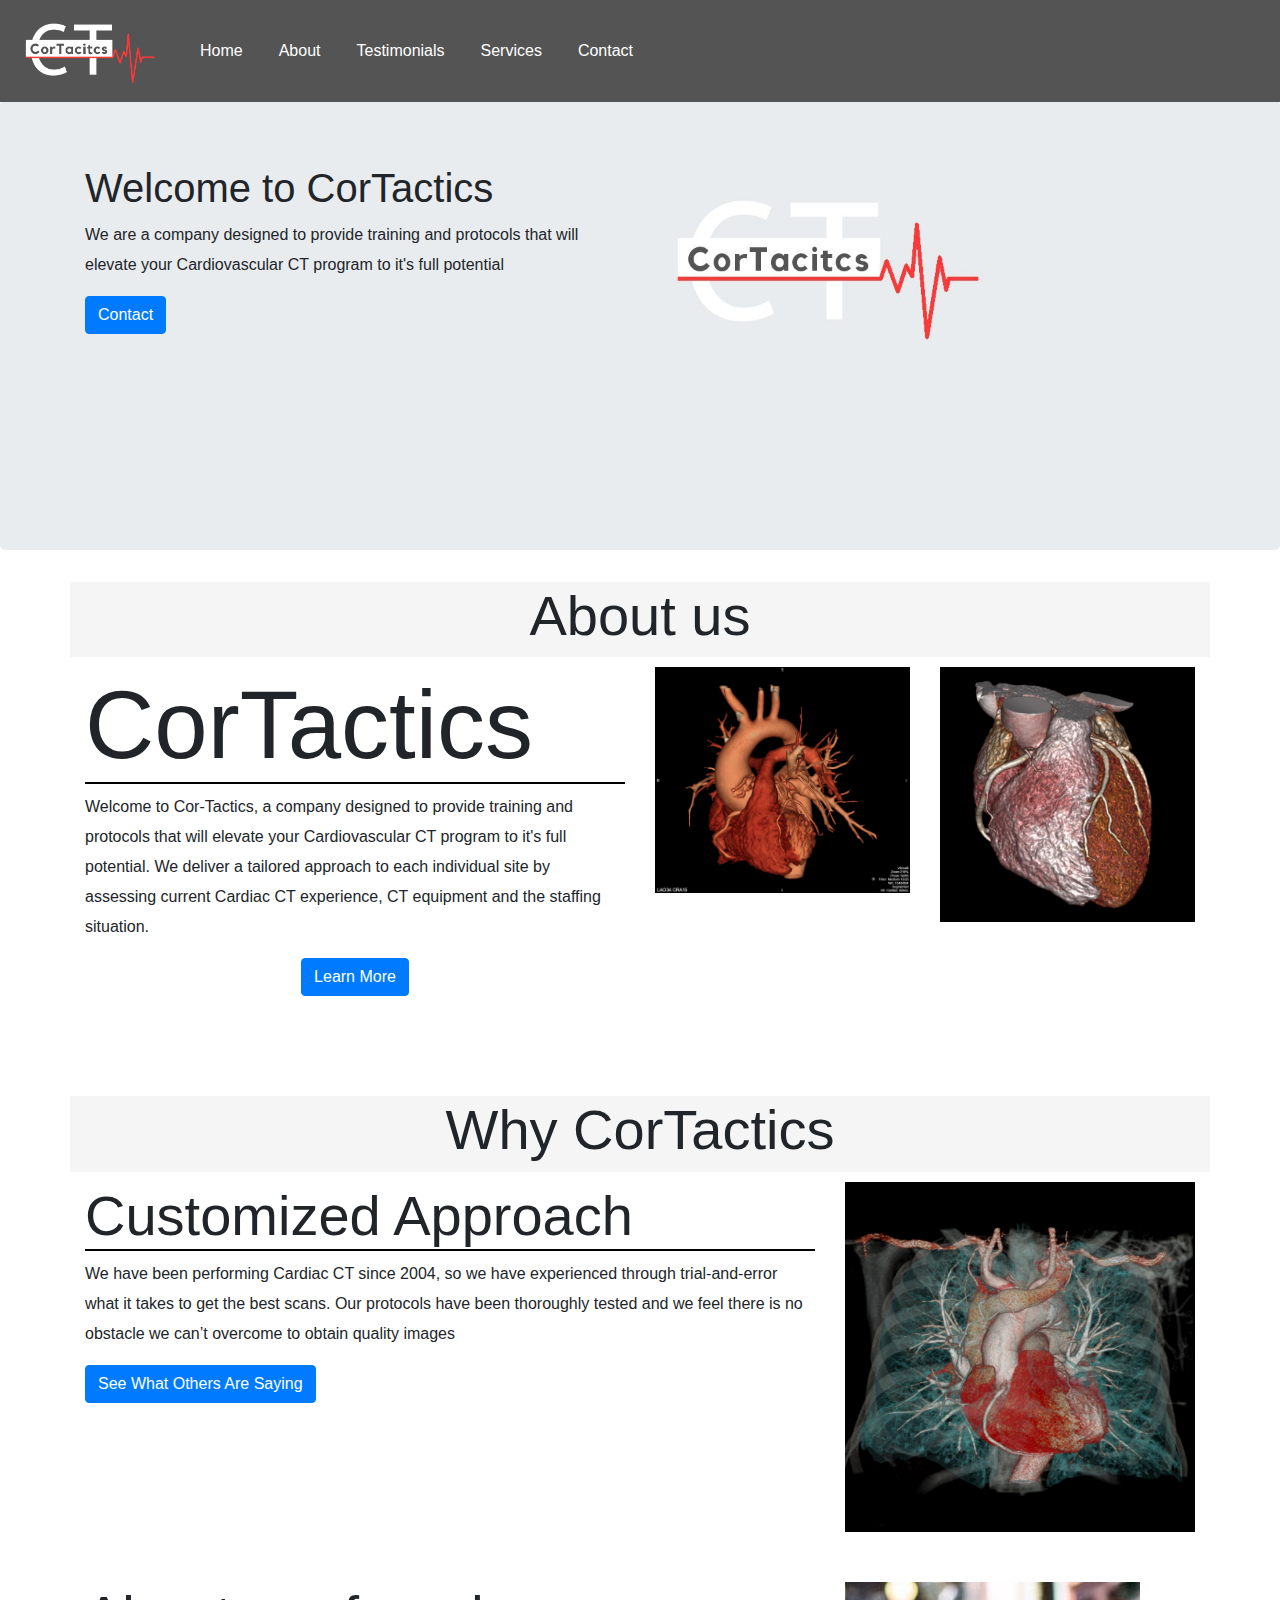
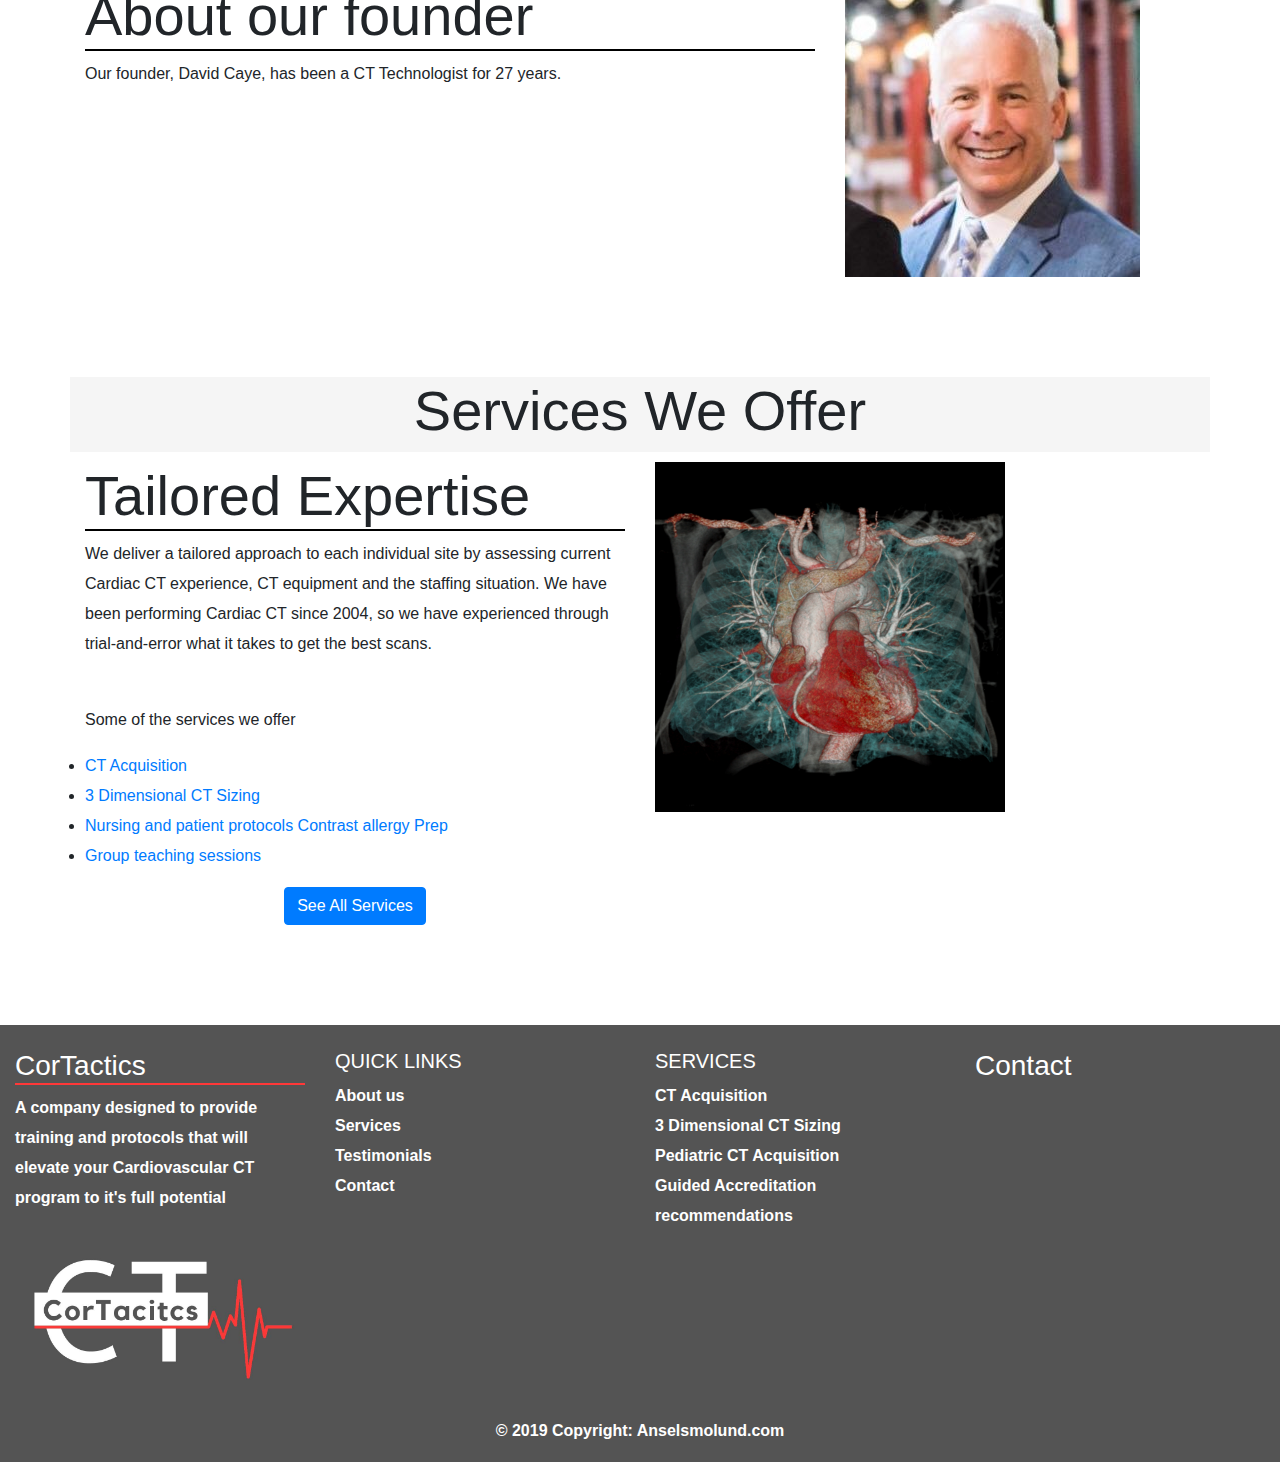
<file: index.html>
<!doctype html>
<html lang="en">
  <head>
    <!-- Required meta tags -->
    <meta charset="utf-8">
    <meta name="viewport" content="width=device-width, initial-scale=1, shrink-to-fit=no">

    <!-- Bootstrap CSS -->
    <link rel="stylesheet" href="https://maxcdn.bootstrapcdn.com/bootstrap/4.0.0/css/bootstrap.min.css" integrity="sha384-Gn5384xqQ1aoWXA+058RXPxPg6fy4IWvTNh0E263XmFcJlSAwiGgFAW/dAiS6JXm" crossorigin="anonymous">
    <link rel="stylesheet" href="styles.css">
    <title>David Caye Imaging</title>
  </head>
  <body>
    <nav class="navbar navbar-expand-lg navbar-light bg-light">
      <a id = "navbrand" class="navbar-brand" href="#"><img class ="rounded-circle" src = "images/main-logo-grey.jpg" width = "150"></img></a>
      <button class="navbar-toggler" type="button" data-toggle="collapse" data-target="#navbarSupportedContent" aria-controls="navbarSupportedContent" aria-expanded="false" aria-label="Toggle navigation">
        <span class="navbar-toggler-icon"></span>
      </button>
      <div class="collapse navbar-collapse" id="navbarSupportedContent">
        <ul class="navbar-nav mr-auto">
          <li class="nav-item active">
            <a class="nav-link" href="#">Home</a>
          </li>
          <li class="nav-item">
            <a class="nav-link" href="about.html">About</a>
          </li>
          <li class="nav-item">
            <a class="nav-link" href="testimonials.html">Testimonials</a>
          </li>
          <li class="nav-item">
            <a class="nav-link" href="services.html">Services</a>
          </li>
          <li class="nav-item">
            <a class="nav-link" href="contact.html">Contact</a>
          </li>
        </ul>
      </div>
    </nav>
    <div id = "navbar-hidden-div" style="height:100px; width:100vw">

    </div>
 
    <div class = "jumbotron" id = "main-cover">
      <div class="container">
        <div class="row">      
          <div class = "col-md-6">
              <h1> Welcome to CorTactics </h1>
              <p>We are a company designed to provide training and 
                protocols that will elevate your 
                Cardiovascular CT program to it's full potential</p>
              <button type="button" onclick = "window.location.href = 'contact.html'" class="btn btn-primary">Contact</button>  
          </div>
          <div class = "col-md-4">
            <img class = "img-fluid" src = "images/main-logo-light-grey.jpg"></img>
          </div>
        </div>
      </div>
      <!-- <div class="row">
        <div class="col">
          <img class = "img-fluid" src = "images/scan1.jpg"></img>
        </div>
        <div class="col">
          <img class = "img-fluid" src = "images/scan2.jpg"></img>
        </div>
        <div class="col">
          <img class = "img-fluid" src = "images/scan3.jpg"></img>
        </div>
      </div> -->
    </div>
    <!-- //#ff3838 -->
    <!-- #545454 -->
    <div class="container" style="margin-bottom:100px">
      <div class="row">
        <div class="col" style="text-align: center;background:#5454540F; margin-bottom:10px">
          <h1 class="display-4">About us</h1>
        </div>
      </div>
      <div class="row">
        <div class="col-md-6">
          <h1 class="display-1" style="border-bottom:solid black 2px">CorTactics</h1>
          <p>Welcome to Cor-Tactics, a company designed to provide training and protocols that will elevate your Cardiovascular CT program to it's full potential. 
            We deliver a tailored approach to each individual site by assessing current Cardiac CT experience, CT equipment and the staffing situation. 
          </p>
          
          <div class="text-center">
              <button type="button" onclick = "window.location.href = 'about.html'" class="btn btn-primary">Learn More</button>  

          </div>
        </div>
        <div class="col-md-3">
          <img class="img-fluid" src="images/scan1.jpg">   
        </div>
        <div class="col-md-3">
          <img class="img-fluid" src="images/scan2.jpg">   
        </div>
  
      </div>    
    </div>
    <div class="container" style="margin-bottom:100px">
      <div class="row">
        <div class="col" style="text-align: center;background:#5454540F; margin-bottom:10px">
          <h1 class="display-4">Why CorTactics</h1>
        </div>
      </div>
      <div class="row" style="margin-bottom:50px">
        <div class="col-md-8">
          <h1 class="display-4" style="border-bottom:solid black 2px">Customized Approach</h1>
          <p>We have been performing Cardiac CT since 2004, so we have experienced through trial-and-error 
            what it takes to get the best scans. Our protocols have been thoroughly tested and we feel there is no obstacle we can’t overcome to obtain quality images 
          </p>
          <button type="button" onclick = "window.location.href = 'testimonials.html'" class="btn btn-primary">See What Others Are Saying</button> 
        </div>
        <div class="col-md-4">
          <img class="img-fluid" src="images/scan3.jpg">  
        </div>

  
      </div>      
      <div class="row">
        <div class="col-md-8">
          <h1 class="display-4" style="border-bottom:solid black 2px">About our founder</h1>
          <p> Our founder, David Caye, has been a CT Technologist for 27 years. 
          </p>
        </div>
        <div class="col-md-4">
          <img class="img-fluid" src="images/headshot.jpg">   
        </div>

  
      </div>        
    </div>
    <div class="container" style="margin-bottom:100px">
      <div class="row">
        <div class="col" style="text-align: center;background:#5454540F; margin-bottom:10px">
          <h1 class="display-4">Services We Offer</h1>
        </div>
      </div>
       <div class="row">
        <div class="col-md-6">
          <h1 class="display-4" style="border-bottom:solid black 2px">Tailored Expertise</h1>
          <p>We deliver a tailored approach to each individual site by assessing current Cardiac CT experience, CT equipment and the staffing situation. We have been performing Cardiac CT since 2004, 
            so we have experienced through trial-and-error what it takes to get the best scans. </p>
          <br>
          <p> Some of the services we offer </p>
          <ul> 
            <li>
                <a href="#"> CT Acquisition </a>
            </li>
            <li>
                <a href="#"> 3 Dimensional CT Sizing </a>
            </li>
            <li>
                <a href="#"> Nursing and patient protocols Contrast allergy Prep </a>
            </li>
            <li>
                <a href="#"> Group teaching sessions </a>
            </li>
          </ul>
          <div class="text-center">
              <button type="button" onclick = "window.location.href = 'services.html'" class="btn btn-primary">See All Services</button>  

          </div>
        </div>
        <div class="col-md-4">
          <img class="img-fluid" src="images/scan3.jpg">   
        </div>

  
      </div>      
      
    </div>
<!-- Footer -->
<footer class="page-footer font-small blue pt-4">

    <!-- Footer Links -->
    <div class="container-fluid text-center text-md-left">
  
      <!-- Grid row -->
      <div class="row">
  
        <!-- Grid column -->
        <div class="col-md-3 mt-md-0 mt-3">
  
          <!-- Content -->
          <h3 id ="footer-title">CorTactics</h3>
          <p>A company designed to provide training and protocols that will elevate your Cardiovascular CT program to it's full potential</p>
          <img src ="images/main-logo-grey.jpg" width="300"></img>  
        </div>
        <!-- Grid column -->
  
        <hr class="clearfix w-100 d-md-none pb-3">
  
        <!-- Grid column -->
        <div class="col-md-3 mb-md-0 mb-3">
  
          <!-- Links -->
          <h5 class="text-uppercase">Quick Links</h5>
  
          <ul class="list-unstyled">
            <li>
              <a href="#!">About us</a>
            </li>
            <li>
              <a href="#!">Services</a>
            </li>
            <li>
              <a href="#!">Testimonials</a>
            </li>
            <li>
              <a href="#!">Contact</a>
            </li>
          </ul>
  
        </div>
        <div class="col-md-3 mb-md-0 mb-3">
  
          <!-- Links -->
          <h5 class="text-uppercase">Services</h5>
  
          <ul class="list-unstyled">
            <li>
              <a href="#!">CT Acquisition</a>
            </li>
            <li>
              <a href="#!">3 Dimensional CT Sizing</a>
            </li>
            <li>
              <a href="#!">Pediatric CT Acquisition</a>
            </li>
            <li>
              <a href="#!">Guided Accreditation recommendations</a>
            </li>
          </ul>  
        </div>
        <div class="col-md-3 mt-md-0 mt-3">
            <h3 id ="footer-contact">Contact</h3>
        </div>
      </div>
    </div>
    <div class="footer-copyright text-center py-3">© 2019 Copyright:
      <a href="#""> Anselsmolund.com</a>
    </div>
  </footer>      
    <!-- Optional JavaScript -->
    <!-- jQuery first, then Popper.js, then Bootstrap JS -->
    <script src="https://code.jquery.com/jquery-3.2.1.slim.min.js" integrity="sha384-KJ3o2DKtIkvYIK3UENzmM7KCkRr/rE9/Qpg6aAZGJwFDMVNA/GpGFF93hXpG5KkN" crossorigin="anonymous"></script>
    <script src="https://cdnjs.cloudflare.com/ajax/libs/popper.js/1.12.9/umd/popper.min.js" integrity="sha384-ApNbgh9B+Y1QKtv3Rn7W3mgPxhU9K/ScQsAP7hUibX39j7fakFPskvXusvfa0b4Q" crossorigin="anonymous"></script>
    <script src="https://maxcdn.bootstrapcdn.com/bootstrap/4.0.0/js/bootstrap.min.js" integrity="sha384-JZR6Spejh4U02d8jOt6vLEHfe/JQGiRRSQQxSfFWpi1MquVdAyjUar5+76PVCmYl" crossorigin="anonymous"></script>
  </body>
</html>
</file>
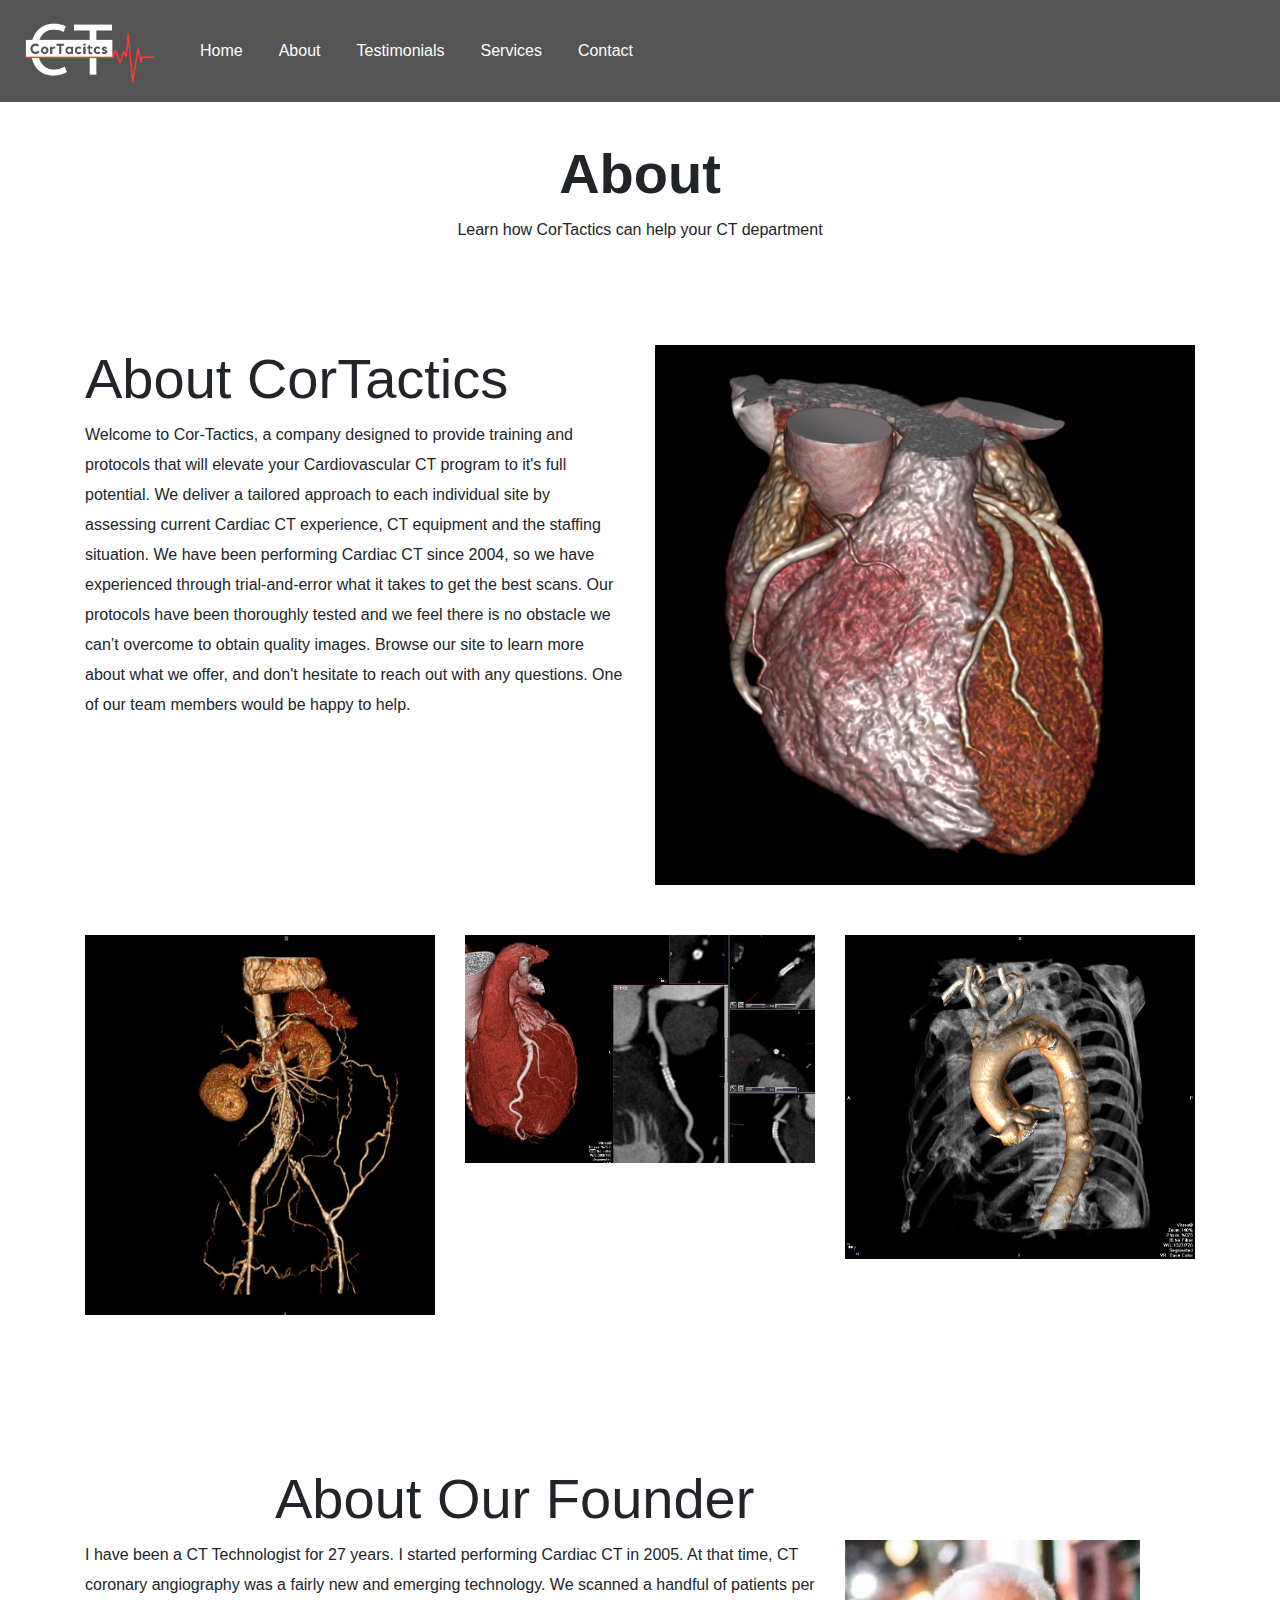
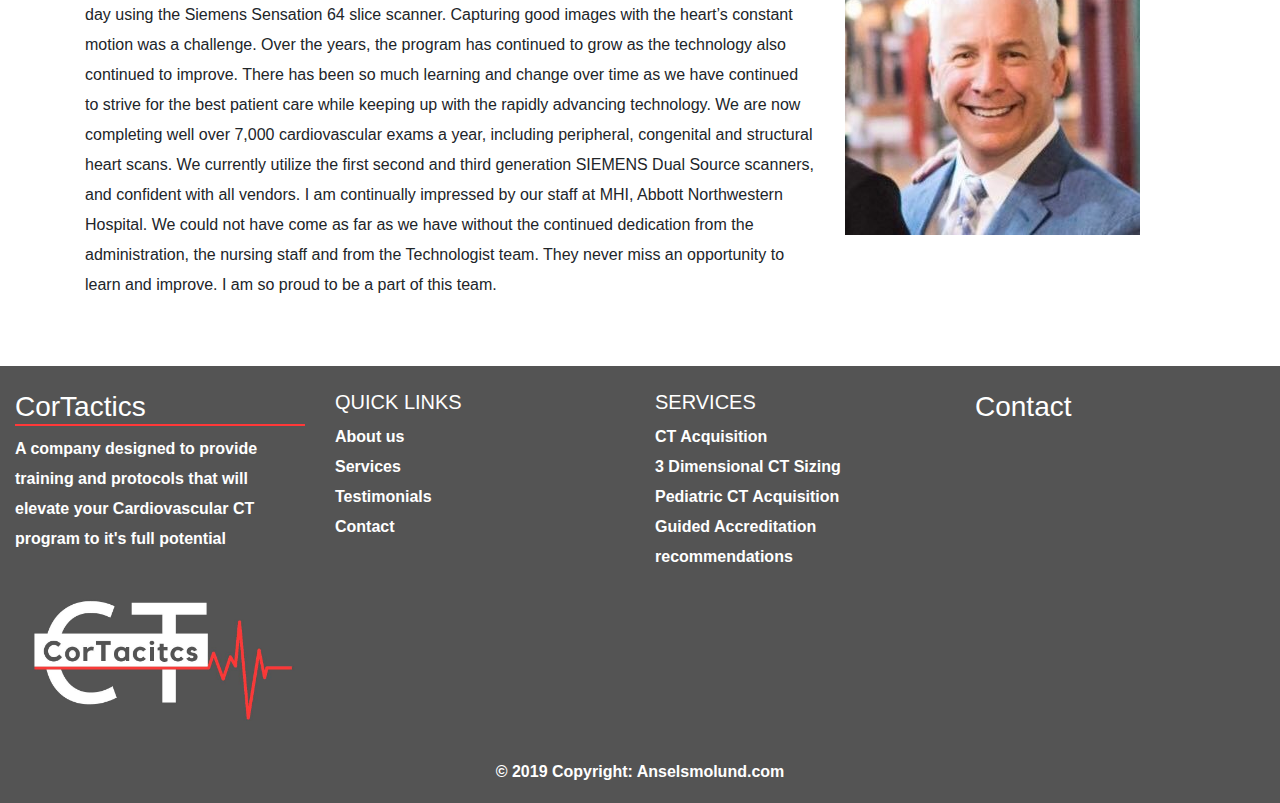
<file: about.html>
<!doctype html>
<html lang="en">
  <head>
    <!-- Required meta tags -->
    <meta charset="utf-8">
    <meta name="viewport" content="width=device-width, initial-scale=1, shrink-to-fit=no">

    <!-- Bootstrap CSS -->
    <link rel="stylesheet" href="https://maxcdn.bootstrapcdn.com/bootstrap/4.0.0/css/bootstrap.min.css" integrity="sha384-Gn5384xqQ1aoWXA+058RXPxPg6fy4IWvTNh0E263XmFcJlSAwiGgFAW/dAiS6JXm" crossorigin="anonymous">
    <link rel="stylesheet" href="styles.css">
    <title>David Caye Imaging</title>
  </head>
  <body>
    <nav class="navbar navbar-expand-lg navbar-light bg-light">
      <a id = "navbrand" class="navbar-brand" href="#"><img class ="rounded-circle" src = "images/main-logo-grey.jpg" width = "150"></img></a>
      <button class="navbar-toggler" type="button" data-toggle="collapse" data-target="#navbarSupportedContent" aria-controls="navbarSupportedContent" aria-expanded="false" aria-label="Toggle navigation">
        <span class="navbar-toggler-icon"></span>
      </button>
      <div class="collapse navbar-collapse" id="navbarSupportedContent">
        <ul class="navbar-nav mr-auto">
          <li class="nav-item">
            <a class="nav-link" href="index.html">Home</a>
          </li>
          <li class="nav-item active">
            <a class="nav-link" href="#">About</a>
          </li>
          <li class="nav-item">
            <a class="nav-link" href="testimonials.html">Testimonials</a>
          </li>
          <li class="nav-item">
            <a class="nav-link" href="services.html">Services</a>
          </li>
          <li class="nav-item">
            <a class="nav-link" href="contact.html">Contact</a>
          </li>
        </ul>
      </div>
    </nav>
    <div id = "navbar-hidden-div" style="height:100px"></div>
    <div class="container" style="text-align: center; margin-top:40px; margin-bottom: 100px"> 
      <h1 class="display-4" style="font-weight:600"> About </h1>
      <p> Learn how CorTactics can help your CT department</p>
    </div>
    <div class="container" style="margin-top: 20px; margin-bottom: 50px">
      <div class="row" style="margin-bottom: 50px">
        <div class="col">
          <h1 class="display-4">
            About CorTactics
          </h1>
          <p>
              Welcome to Cor-Tactics, a company designed to provide training and protocols that will elevate your Cardiovascular CT program to it's full potential. We deliver a tailored approach to each individual site by assessing current Cardiac CT experience, CT equipment and the staffing situation. We have been performing Cardiac CT since 2004, so we have experienced through trial-and-error what it takes to get the best scans. Our protocols have been thoroughly tested and we feel there is no obstacle we can’t overcome to obtain quality images. Browse our site to learn more about what we offer, and don't hesitate to reach out with any questions. One of our team members would be happy to help.
          </p>
        </div>
        <div class="col">
          <img class="img-fluid" src="images/scans/CardiacDonna.jpg">

        </div>       
      </div>
      <div class="row justify-content-md-center" style="margin-bottom: 150px">
        <div class="col-md-4">
          <img class="img-fluid" src="images/scans/lima.png">

        </div>
        <div class="col-md-4">
          <img class="img-fluid" src="images/scans/stent.png">
        </div>  
        <div class="col">
            <img class="img-fluid" src="images/scans/TAVR 3.png">
          </div>         
      </div>
      <div class="row justify-content-lg-center">
        <div class="col-md-8">
          <h1 class="display-4">
            About Our Founder
          </h1>
        </div>
      </div>
      <div class="row">
        <div class="col-md-8">
          <p>
              I have been a CT Technologist for 27 years. I started performing Cardiac CT in 2005. At that time, CT coronary angiography was a fairly new and emerging technology. We scanned a handful of patients per day using the Siemens Sensation 64 slice scanner. Capturing good images with the heart’s constant motion was a challenge. Over the years, the program has continued to grow as the technology also continued to improve. There has been so much learning and change over time as we have continued to strive for the best patient care while keeping up with the rapidly advancing technology. We are now completing well over 7,000 cardiovascular exams a year, including peripheral, congenital and structural heart scans. We currently utilize the first second and third generation SIEMENS Dual Source scanners, and confident with all vendors.  I am continually impressed by our staff at MHI, Abbott Northwestern Hospital.  We could not have come as far as we have without the continued dedication from the administration, the nursing staff and from the Technologist team. They never miss an opportunity to learn and improve. I am so proud to be a part of this team.
          </p>
        </div>
        <div class="col-md-4">
          <img class="img-fluid" src ="images/headshot.jpg">
        </div>
      </div>
    </div>
    <footer class="page-footer font-small blue pt-4">

    <!-- Footer Links -->
    <div class="container-fluid text-center text-md-left">
  
      <!-- Grid row -->
      <div class="row">
  
        <!-- Grid column -->
        <div class="col-md-3 mt-md-0 mt-3">
  
          <!-- Content -->
          <h3 id ="footer-title">CorTactics</h3>
          <p>A company designed to provide training and protocols that will elevate your Cardiovascular CT program to it's full potential</p>
          <img src ="images/main-logo-grey.jpg" width="300"></img>  
        </div>
        <!-- Grid column -->
  
        <hr class="clearfix w-100 d-md-none pb-3">
  
        <!-- Grid column -->
        <div class="col-md-3 mb-md-0 mb-3">
  
          <!-- Links -->
          <h5 class="text-uppercase">Quick Links</h5>
  
          <ul class="list-unstyled">
            <li>
              <a href="#!">About us</a>
            </li>
            <li>
              <a href="#!">Services</a>
            </li>
            <li>
              <a href="#!">Testimonials</a>
            </li>
            <li>
              <a href="#!">Contact</a>
            </li>
          </ul>
  
        </div>
        <div class="col-md-3 mb-md-0 mb-3">
  
          <!-- Links -->
          <h5 class="text-uppercase">Services</h5>
  
          <ul class="list-unstyled">
            <li>
              <a href="#!">CT Acquisition</a>
            </li>
            <li>
              <a href="#!">3 Dimensional CT Sizing</a>
            </li>
            <li>
              <a href="#!">Pediatric CT Acquisition</a>
            </li>
            <li>
              <a href="#!">Guided Accreditation recommendations</a>
            </li>
          </ul>  
        </div>
        <div class="col-md-3 mt-md-0 mt-3">
            <h3 id ="footer-contact">Contact</h3>
        </div>
      </div>
    </div>
    <div class="footer-copyright text-center py-3">© 2019 Copyright:
      <a href="#"> Anselsmolund.com</a>
    </div>
    </footer>      
    <!-- Optional JavaScript -->
    <!-- jQuery first, then Popper.js, then Bootstrap JS -->
    <script src="https://code.jquery.com/jquery-3.2.1.slim.min.js" integrity="sha384-KJ3o2DKtIkvYIK3UENzmM7KCkRr/rE9/Qpg6aAZGJwFDMVNA/GpGFF93hXpG5KkN" crossorigin="anonymous"></script>
    <script src="https://cdnjs.cloudflare.com/ajax/libs/popper.js/1.12.9/umd/popper.min.js" integrity="sha384-ApNbgh9B+Y1QKtv3Rn7W3mgPxhU9K/ScQsAP7hUibX39j7fakFPskvXusvfa0b4Q" crossorigin="anonymous"></script>
    <script src="https://maxcdn.bootstrapcdn.com/bootstrap/4.0.0/js/bootstrap.min.js" integrity="sha384-JZR6Spejh4U02d8jOt6vLEHfe/JQGiRRSQQxSfFWpi1MquVdAyjUar5+76PVCmYl" crossorigin="anonymous"></script>
  </body>
</html>
</file>
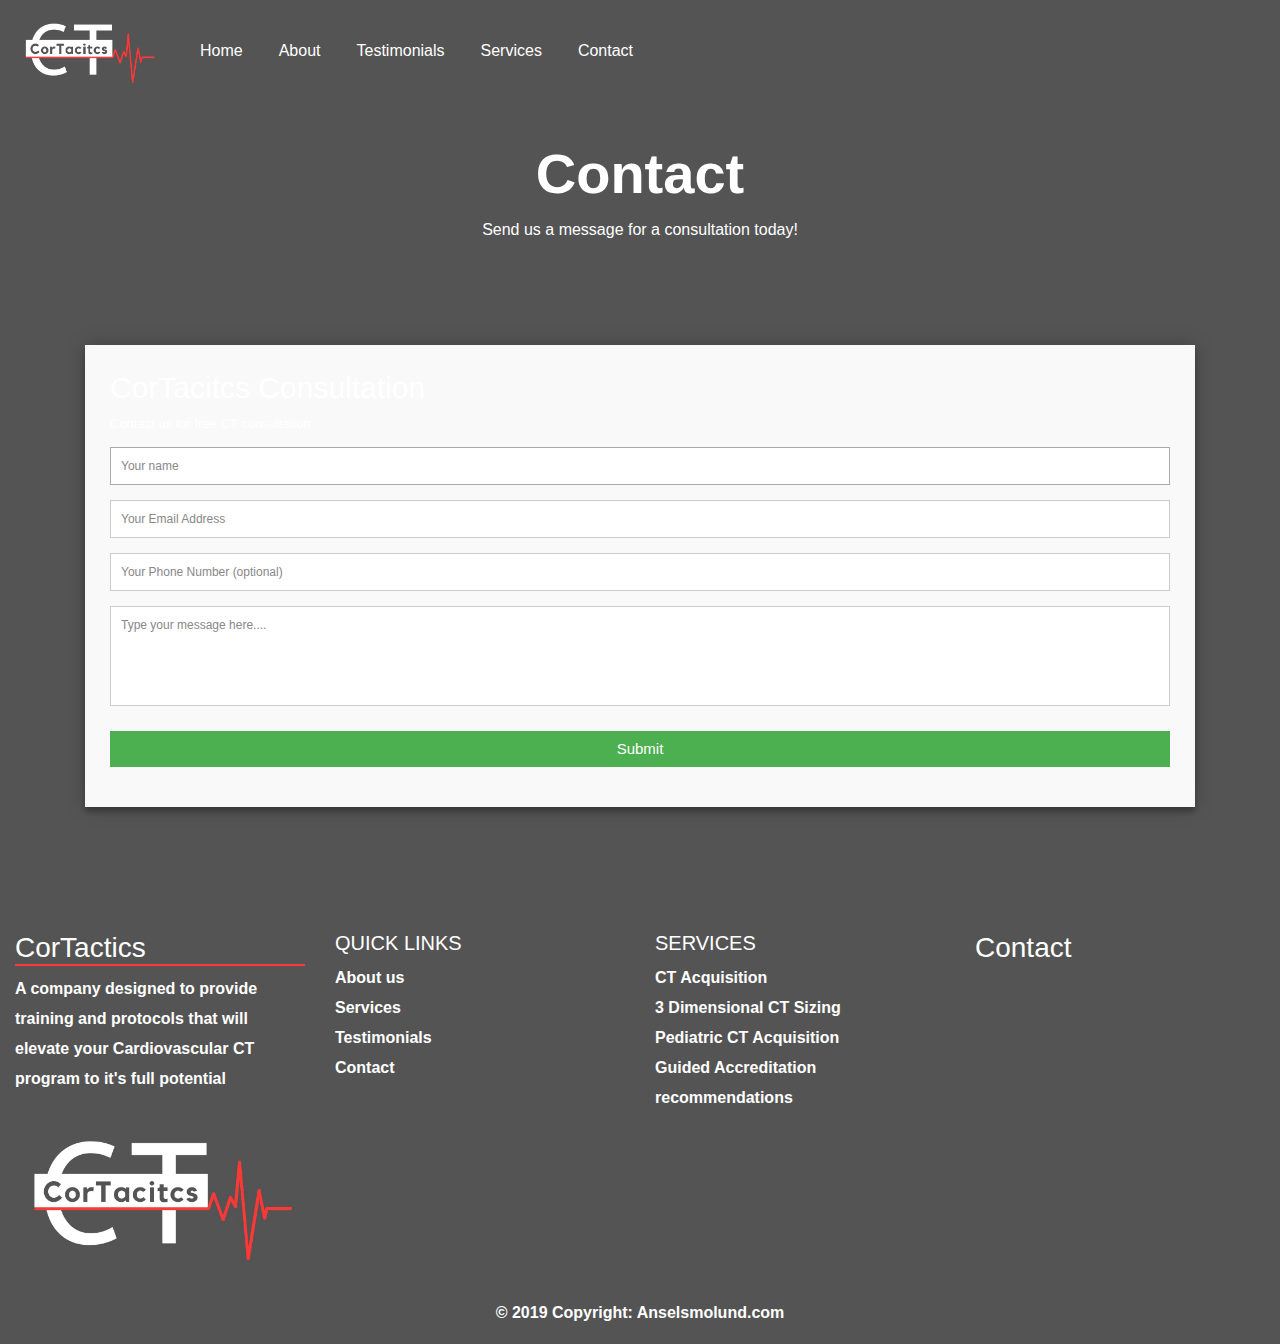
<file: contact.html>
<!doctype html>
<html lang="en">
  <head>
    <!-- Required meta tags -->
    <meta charset="utf-8">
    <meta name="viewport" content="width=device-width, initial-scale=1, shrink-to-fit=no">

    <!-- Bootstrap CSS -->
    <link rel="stylesheet" href="https://maxcdn.bootstrapcdn.com/bootstrap/4.0.0/css/bootstrap.min.css" integrity="sha384-Gn5384xqQ1aoWXA+058RXPxPg6fy4IWvTNh0E263XmFcJlSAwiGgFAW/dAiS6JXm" crossorigin="anonymous">
    <link rel="stylesheet" href="styles.css">
    <script src="script.js"></script>
    <script
      src="https://code.jquery.com/jquery-3.4.1.slim.js"
      integrity="sha256-BTlTdQO9/fascB1drekrDVkaKd9PkwBymMlHOiG+qLI="
      crossorigin="anonymous"></script>

    <title>David Caye Imaging</title>
  </head>
  <body id ="contact-page">
    <nav class="navbar navbar-expand-lg navbar-light bg-light">
      <a id = "navbrand" class="navbar-brand" href="#"><img class ="rounded-circle" src = "images/main-logo-grey.jpg" width = "150"></img></a>
      <button class="navbar-toggler" type="button" data-toggle="collapse" data-target="#navbarSupportedContent" aria-controls="navbarSupportedContent" aria-expanded="false" aria-label="Toggle navigation">
        <span class="navbar-toggler-icon"></span>
      </button>
      <div class="collapse navbar-collapse" id="navbarSupportedContent">
        <ul class="navbar-nav mr-auto">
          <li class="nav-item">
            <a class="nav-link" href="index.html">Home</a>
          </li>
          <li class="nav-item">
            <a class="nav-link" href="about.html">About</a>
          </li>
          <li class="nav-item">
            <a class="nav-link" href="testimonials.html">Testimonials</a>
          </li>
          <li class="nav-item">
            <a class="nav-link" href="services.html">Services</a>
          </li>
          <li class="nav-item active">
            <a class="nav-link" href="#">Contact</a>
          </li>
        </ul>
      </div>
    </nav>
    <div id = "navbar-hidden-div" style="height:100px"></div>
    <div class="container" style="text-align: center; margin-top:40px;"> 
      <h1 class="display-4" style="font-weight:600"> Contact</h1>
      <p>Send us a message for a consultation today! </p>
      <!-- <img class="img-fluid" src="images/main-logo-grey.jpg" width="200"> -->
    </div>
    <div class="container">  
        <form id="contact" action="" method="post" onsubmit="sendMail()">
          <h3>CorTacitcs Consultation</h3>
          <h4>Contact us for free CT consultation</h4>
          <fieldset>
            <input placeholder="Your name" type="text" tabindex="1" required autofocus>
          </fieldset>
          <fieldset>
            <input placeholder="Your Email Address" type="email" tabindex="2" required>
          </fieldset>
          <fieldset>
            <input placeholder="Your Phone Number (optional)" type="tel" tabindex="3" required>
          </fieldset>
          <fieldset>
            <textarea id ="myText" placeholder="Type your message here...." tabindex="5" required></textarea>
          </fieldset>
          <fieldset>
            <button name="submit" type="submit" id="contact-submit" data-submit="...Sending">Submit</button>
          </fieldset>
        </form>
      </div>
    <footer class="page-footer font-small blue pt-4">

    <!-- Footer Links -->
    <div class="container-fluid text-center text-md-left">
  
      <!-- Grid row -->
      <div class="row">
  
        <!-- Grid column -->
        <div class="col-md-3 mt-md-0 mt-3">
  
          <!-- Content -->
          <h3 id ="footer-title">CorTactics</h3>
          <p>A company designed to provide training and protocols that will elevate your Cardiovascular CT program to it's full potential</p>
          <img src ="images/main-logo-grey.jpg" width="300"></img>  
        </div>
        <!-- Grid column -->
  
        <hr class="clearfix w-100 d-md-none pb-3">
  
        <!-- Grid column -->
        <div class="col-md-3 mb-md-0 mb-3">
  
          <!-- Links -->
          <h5 class="text-uppercase">Quick Links</h5>
  
          <ul class="list-unstyled">
            <li>
              <a href="#!">About us</a>
            </li>
            <li>
              <a href="#!">Services</a>
            </li>
            <li>
              <a href="#!">Testimonials</a>
            </li>
            <li>
              <a href="#!">Contact</a>
            </li>
          </ul>
  
        </div>
        <div class="col-md-3 mb-md-0 mb-3">
  
          <!-- Links -->
          <h5 class="text-uppercase">Services</h5>
  
          <ul class="list-unstyled">
            <li>
              <a href="#!">CT Acquisition</a>
            </li>
            <li>
              <a href="#!">3 Dimensional CT Sizing</a>
            </li>
            <li>
              <a href="#!">Pediatric CT Acquisition</a>
            </li>
            <li>
              <a href="#!">Guided Accreditation recommendations</a>
            </li>
          </ul>  
        </div>
        <div class="col-md-3 mt-md-0 mt-3">
            <h3 id ="footer-contact">Contact</h3>
        </div>
      </div>
    </div>
    <div class="footer-copyright text-center py-3">© 2019 Copyright:
      <a href="#"> Anselsmolund.com</a>
    </div>
    </footer>      
    <!-- Optional JavaScript -->
    <!-- jQuery first, then Popper.js, then Bootstrap JS -->
    <script src="https://code.jquery.com/jquery-3.2.1.slim.min.js" integrity="sha384-KJ3o2DKtIkvYIK3UENzmM7KCkRr/rE9/Qpg6aAZGJwFDMVNA/GpGFF93hXpG5KkN" crossorigin="anonymous"></script>
    <script src="https://cdnjs.cloudflare.com/ajax/libs/popper.js/1.12.9/umd/popper.min.js" integrity="sha384-ApNbgh9B+Y1QKtv3Rn7W3mgPxhU9K/ScQsAP7hUibX39j7fakFPskvXusvfa0b4Q" crossorigin="anonymous"></script>
    <script src="https://maxcdn.bootstrapcdn.com/bootstrap/4.0.0/js/bootstrap.min.js" integrity="sha384-JZR6Spejh4U02d8jOt6vLEHfe/JQGiRRSQQxSfFWpi1MquVdAyjUar5+76PVCmYl" crossorigin="anonymous"></script>
  </body>
</html>
</file>
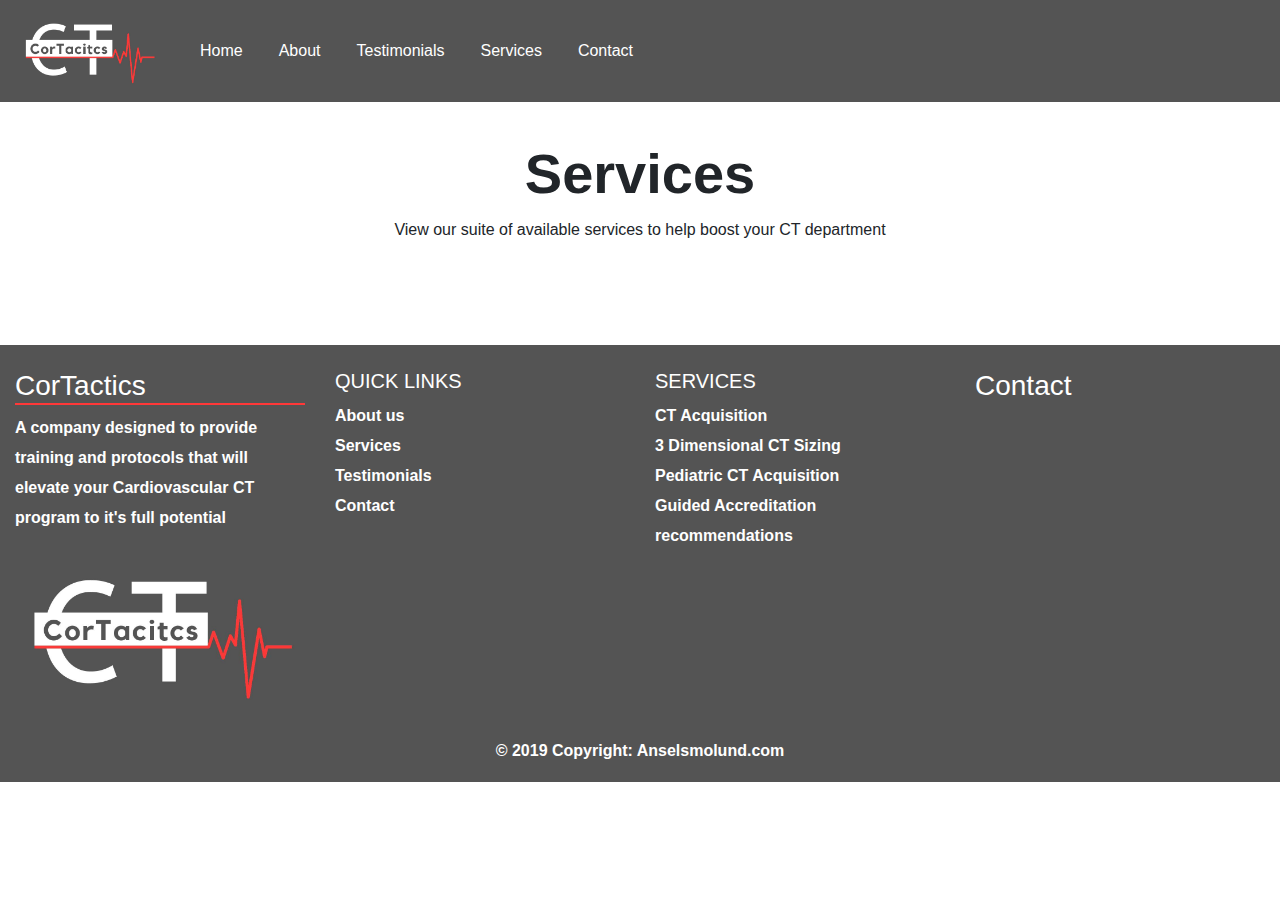
<file: services.html>
<!doctype html>
<html lang="en">
  <head>
    <!-- Required meta tags -->
    <meta charset="utf-8">
    <meta name="viewport" content="width=device-width, initial-scale=1, shrink-to-fit=no">

    <!-- Bootstrap CSS -->
    <link rel="stylesheet" href="https://maxcdn.bootstrapcdn.com/bootstrap/4.0.0/css/bootstrap.min.css" integrity="sha384-Gn5384xqQ1aoWXA+058RXPxPg6fy4IWvTNh0E263XmFcJlSAwiGgFAW/dAiS6JXm" crossorigin="anonymous">
    <link rel="stylesheet" href="styles.css">
    <title>David Caye Imaging</title>
  </head>
  <body>
    <nav class="navbar navbar-expand-lg navbar-light bg-light">
      <a id = "navbrand" class="navbar-brand" href="#"><img class ="rounded-circle" src = "images/main-logo-grey.jpg" width = "150"></img></a>
      <button class="navbar-toggler" type="button" data-toggle="collapse" data-target="#navbarSupportedContent" aria-controls="navbarSupportedContent" aria-expanded="false" aria-label="Toggle navigation">
        <span class="navbar-toggler-icon"></span>
      </button>
      <div class="collapse navbar-collapse" id="navbarSupportedContent">
        <ul class="navbar-nav mr-auto">
          <li class="nav-item">
            <a class="nav-link" href="index.html">Home</a>
          </li>
          <li class="nav-item">
            <a class="nav-link" href="about.html">About</a>
          </li>
          <li class="nav-item">
            <a class="nav-link" href="testimonials.html">Testimonials</a>
          </li>
          <li class="nav-item active">
            <a class="nav-link" href="services.html">Services</a>
          </li>
          <li class="nav-item">
            <a class="nav-link" href="contact.html">Contact</a>
          </li>
        </ul>
      </div>
    </nav>
    <div id = "navbar-hidden-div" style="height:100px"></div>
    <div class="container" style="text-align: center; margin-top:40px; margin-bottom: 100px"> 
      <h1 class="display-4" style="font-weight:600"> Services </h1>
      <p> View our suite of available services to help boost your CT department</p>
    </div>
    <footer class="page-footer font-small blue pt-4">

    <!-- Footer Links -->
    <div class="container-fluid text-center text-md-left">
  
      <!-- Grid row -->
      <div class="row">
  
        <!-- Grid column -->
        <div class="col-md-3 mt-md-0 mt-3">
  
          <!-- Content -->
          <h3 id ="footer-title">CorTactics</h3>
          <p>A company designed to provide training and protocols that will elevate your Cardiovascular CT program to it's full potential</p>
          <img src ="images/main-logo-grey.jpg" width="300"></img>  
        </div>
        <!-- Grid column -->
  
        <hr class="clearfix w-100 d-md-none pb-3">
  
        <!-- Grid column -->
        <div class="col-md-3 mb-md-0 mb-3">
  
          <!-- Links -->
          <h5 class="text-uppercase">Quick Links</h5>
  
          <ul class="list-unstyled">
            <li>
              <a href="#!">About us</a>
            </li>
            <li>
              <a href="#!">Services</a>
            </li>
            <li>
              <a href="#!">Testimonials</a>
            </li>
            <li>
              <a href="#!">Contact</a>
            </li>
          </ul>
  
        </div>
        <div class="col-md-3 mb-md-0 mb-3">
  
          <!-- Links -->
          <h5 class="text-uppercase">Services</h5>
  
          <ul class="list-unstyled">
            <li>
              <a href="#!">CT Acquisition</a>
            </li>
            <li>
              <a href="#!">3 Dimensional CT Sizing</a>
            </li>
            <li>
              <a href="#!">Pediatric CT Acquisition</a>
            </li>
            <li>
              <a href="#!">Guided Accreditation recommendations</a>
            </li>
          </ul>  
        </div>
        <div class="col-md-3 mt-md-0 mt-3">
            <h3 id ="footer-contact">Contact</h3>
        </div>
      </div>
    </div>
    <div class="footer-copyright text-center py-3">© 2019 Copyright:
      <a href="#"> Anselsmolund.com</a>
    </div>
    </footer>      
    <!-- Optional JavaScript -->
    <!-- jQuery first, then Popper.js, then Bootstrap JS -->
    <script src="https://code.jquery.com/jquery-3.2.1.slim.min.js" integrity="sha384-KJ3o2DKtIkvYIK3UENzmM7KCkRr/rE9/Qpg6aAZGJwFDMVNA/GpGFF93hXpG5KkN" crossorigin="anonymous"></script>
    <script src="https://cdnjs.cloudflare.com/ajax/libs/popper.js/1.12.9/umd/popper.min.js" integrity="sha384-ApNbgh9B+Y1QKtv3Rn7W3mgPxhU9K/ScQsAP7hUibX39j7fakFPskvXusvfa0b4Q" crossorigin="anonymous"></script>
    <script src="https://maxcdn.bootstrapcdn.com/bootstrap/4.0.0/js/bootstrap.min.js" integrity="sha384-JZR6Spejh4U02d8jOt6vLEHfe/JQGiRRSQQxSfFWpi1MquVdAyjUar5+76PVCmYl" crossorigin="anonymous"></script>
  </body>
</html>
</file>
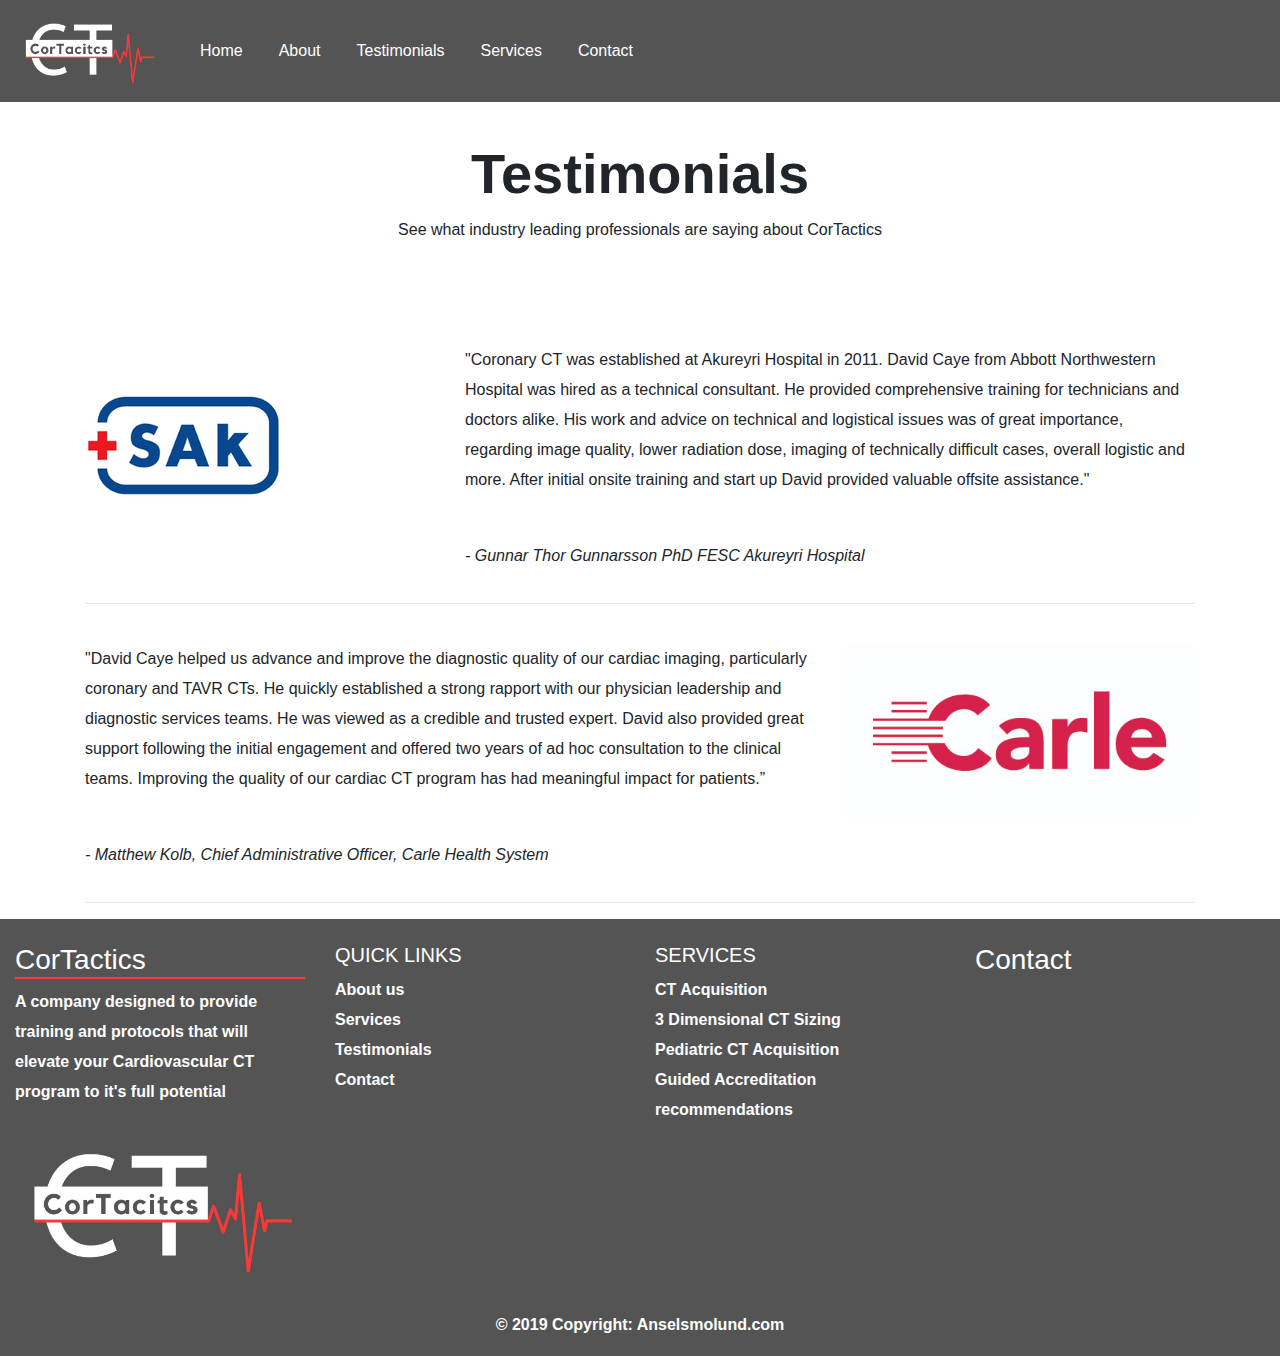
<file: testimonials.html>
<!doctype html>
<html lang="en">
  <head>
    <!-- Required meta tags -->
    <meta charset="utf-8">
    <meta name="viewport" content="width=device-width, initial-scale=1, shrink-to-fit=no">

    <!-- Bootstrap CSS -->
    <link rel="stylesheet" href="https://maxcdn.bootstrapcdn.com/bootstrap/4.0.0/css/bootstrap.min.css" integrity="sha384-Gn5384xqQ1aoWXA+058RXPxPg6fy4IWvTNh0E263XmFcJlSAwiGgFAW/dAiS6JXm" crossorigin="anonymous">
    <link rel="stylesheet" href="styles.css">
    <title>David Caye Imaging</title>
  </head>
  <body>
    <nav class="navbar navbar-expand-lg navbar-light bg-light">
      <a id = "navbrand" class="navbar-brand" href="#"><img class ="rounded-circle" src = "images/main-logo-grey.jpg" width = "150"></img></a>
      <button class="navbar-toggler" type="button" data-toggle="collapse" data-target="#navbarSupportedContent" aria-controls="navbarSupportedContent" aria-expanded="false" aria-label="Toggle navigation">
        <span class="navbar-toggler-icon"></span>
      </button>
      <div class="collapse navbar-collapse" id="navbarSupportedContent">
        <ul class="navbar-nav mr-auto">
          <li class="nav-item">
            <a class="nav-link" href="index.html">Home</a>
          </li>
          <li class="nav-item">
            <a class="nav-link" href="about.html">About</a>
          </li>
          <li class="nav-item active">
            <a class="nav-link" href="testimonials.html">Testimonials</a>
          </li>
          <li class="nav-item">
            <a class="nav-link" href="services.html">Services</a>
          </li>
          <li class="nav-item">
            <a class="nav-link" href="contact.html">Contact</a>
          </li>
        </ul>
      </div>
    </nav>
    <div id = "navbar-hidden-div" style="height:100px"></div>
    <div class="container" style="text-align: center; margin-top:40px; margin-bottom: 100px"> 
      <h1 class="display-4" style="font-weight:600"> Testimonials </h1>
      <p> See what industry leading professionals are saying about CorTactics </p>
    </div>
    <div class="container" style="margin-top:40px">
      <div class="row">
        <div class="col-md-4">
          <img class="img-fluid" src="images/test1.png">
        </div>
        <div class="col-md-8">
          <p>"Coronary CT was established at Akureyri Hospital in 2011. David Caye from Abbott Northwestern Hospital was hired as a technical consultant. He provided comprehensive training for technicians and doctors alike. His work and advice on technical and logistical issues was of great importance, regarding image quality, lower radiation dose, imaging of technically difficult cases, overall logistic and more.   After initial onsite training and start up David provided valuable offsite assistance."</p>
          </br> 
          <p><i>- Gunnar Thor Gunnarsson PhD FESC Akureyri Hospital</i></p>
          
        </div>
         
      </div>
      <hr>
    </div>
    <div class="container" style="margin-top:40px">
      <div class="row">
        <div class="col-md-8">
          <p>"David Caye helped us advance and improve the diagnostic quality of our cardiac imaging, particularly coronary and TAVR CTs.  He quickly established a strong rapport with our physician leadership and diagnostic services teams.  He was viewed as a credible and trusted expert.  David also provided great support following the initial engagement and offered two years of ad hoc consultation to the clinical teams.  Improving the quality of our cardiac CT program has had meaningful impact for patients.”  </p>
          </br> 
          <p><i>- Matthew Kolb, Chief Administrative Officer, Carle Health System</i></p>
          
        </div>
        <div class="col-md-4">
          <img class="img-fluid" src="images/test2.jpeg">
        </div>
         
      </div>
      <hr>
    </div>
        
    <div class="container">
        <div class="row">
           
        </div>
      </div>
    <footer class="page-footer font-small blue pt-4">

    <!-- Footer Links -->
    <div class="container-fluid text-center text-md-left">
  
      <!-- Grid row -->
      <div class="row">
  
        <!-- Grid column -->
        <div class="col-md-3 mt-md-0 mt-3">
  
          <!-- Content -->
          <h3 id ="footer-title">CorTactics</h3>
          <p>A company designed to provide training and protocols that will elevate your Cardiovascular CT program to it's full potential</p>
          <img src ="images/main-logo-grey.jpg" width="300"></img>  
        </div>
        <!-- Grid column -->
  
        <hr class="clearfix w-100 d-md-none pb-3">
  
        <!-- Grid column -->
        <div class="col-md-3 mb-md-0 mb-3">
  
          <!-- Links -->
          <h5 class="text-uppercase">Quick Links</h5>
  
          <ul class="list-unstyled">
            <li>
              <a href="#!">About us</a>
            </li>
            <li>
              <a href="#!">Services</a>
            </li>
            <li>
              <a href="#!">Testimonials</a>
            </li>
            <li>
              <a href="#!">Contact</a>
            </li>
          </ul>
  
        </div>
        <div class="col-md-3 mb-md-0 mb-3">
  
          <!-- Links -->
          <h5 class="text-uppercase">Services</h5>
  
          <ul class="list-unstyled">
            <li>
              <a href="#!">CT Acquisition</a>
            </li>
            <li>
              <a href="#!">3 Dimensional CT Sizing</a>
            </li>
            <li>
              <a href="#!">Pediatric CT Acquisition</a>
            </li>
            <li>
              <a href="#!">Guided Accreditation recommendations</a>
            </li>
          </ul>  
        </div>
        <div class="col-md-3 mt-md-0 mt-3">
            <h3 id ="footer-contact">Contact</h3>
        </div>
      </div>
    </div>
    <div class="footer-copyright text-center py-3">© 2019 Copyright:
      <a href="#"> Anselsmolund.com</a>
    </div>
    </footer>      
    <!-- Optional JavaScript -->
    <!-- jQuery first, then Popper.js, then Bootstrap JS -->
    <script src="https://code.jquery.com/jquery-3.2.1.slim.min.js" integrity="sha384-KJ3o2DKtIkvYIK3UENzmM7KCkRr/rE9/Qpg6aAZGJwFDMVNA/GpGFF93hXpG5KkN" crossorigin="anonymous"></script>
    <script src="https://cdnjs.cloudflare.com/ajax/libs/popper.js/1.12.9/umd/popper.min.js" integrity="sha384-ApNbgh9B+Y1QKtv3Rn7W3mgPxhU9K/ScQsAP7hUibX39j7fakFPskvXusvfa0b4Q" crossorigin="anonymous"></script>
    <script src="https://maxcdn.bootstrapcdn.com/bootstrap/4.0.0/js/bootstrap.min.js" integrity="sha384-JZR6Spejh4U02d8jOt6vLEHfe/JQGiRRSQQxSfFWpi1MquVdAyjUar5+76PVCmYl" crossorigin="anonymous"></script>
  </body>
</html>
</file>
<file: styles.css>
#main-cover{
  text-align: center;
  height: 50vh;
  text-align: left;
}
#corTactics{
  transition:1s;
}
#navbrand:hover{
 border-bottom: none;
}
.navbar-brand{
  padding:0;
}


.navbar{
  background-color :#545454 !important;
  font-weight: 400;
  position: fixed;
  width:100vw;
  z-index: 100;
}

.navbar a{
  color: white !important; 


}
.navbar li{
  padding: 10px;

}

#main-title{
  margin-top: 30px !important;
  color: white;

}
.navbar a:hover{
  /* border-bottom: solid 1px #ff3838; */
  color:black !important;
}

footer{
  background:#545454;
  color: white;
  font-weight: 700;
}
footer a{
  font-style: bold;
  color:white;
}

footer a:hover{
  color:#ff3838;
}
#footer-title{
  border-bottom: 2px solid #ff3838;
}

@import url(https://fonts.googleapis.com/css?family=Roboto:400,300,600,400italic);
* {
  margin: 0;
  padding: 0;
  box-sizing: border-box;
  -webkit-box-sizing: border-box;
  -moz-box-sizing: border-box;
  -webkit-font-smoothing: antialiased;
  -moz-font-smoothing: antialiased;
  -o-font-smoothing: antialiased;
  font-smoothing: antialiased;
  text-rendering: optimizeLegibility;
}

body {
  font-family: "Roboto", Helvetica, Arial, sans-serif;
  font-weight: 100;
  font-size: 16px;
  line-height: 30px;

}
/*
.container {
  max-width: 400px;
  width: 100%;
  margin: 0 auto;
  position: relative;
} */

#contact input[type="text"],
#contact input[type="email"],
#contact input[type="tel"],
#contact input[type="url"],
#contact textarea,
#contact button[type="submit"] {
  font: 400 12px/16px "Roboto", Helvetica, Arial, sans-serif;
}

#contact {
  background: #F9F9F9;
  padding: 25px;
  margin: 100px 0;
  box-shadow: 0 0 20px 0 rgba(0, 0, 0, 0.2), 0 5px 5px 0 rgba(0, 0, 0, 0.24);
}

#contact h3 {
  display: block;
  font-size: 30px;
  font-weight: 300;
  margin-bottom: 10px;
}

#contact h4 {
  margin: 5px 0 15px;
  display: block;
  font-size: 13px;
  font-weight: 400;
}

fieldset {
  border: medium none !important;
  margin: 0 0 10px;
  min-width: 100%;
  padding: 0;
  width: 100%;
}

#contact input[type="text"],
#contact input[type="email"],
#contact input[type="tel"],
#contact input[type="url"],
#contact textarea {
  width: 100%;
  border: 1px solid #ccc;
  background: #FFF;
  margin: 0 0 5px;
  padding: 10px;
}

#contact input[type="text"]:hover,
#contact input[type="email"]:hover,
#contact input[type="tel"]:hover,
#contact input[type="url"]:hover,
#contact textarea:hover {
  -webkit-transition: border-color 0.3s ease-in-out;
  -moz-transition: border-color 0.3s ease-in-out;
  transition: border-color 0.3s ease-in-out;
  border: 1px solid #aaa;
}

#contact textarea {
  height: 100px;
  max-width: 100%;
  resize: none;
}

#contact button[type="submit"] {
  cursor: pointer;
  width: 100%;
  border: none;
  background: #4CAF50;
  color: #FFF;
  margin: 0 0 5px;
  padding: 10px;
  font-size: 15px;
}

#contact button[type="submit"]:hover {
  background: #43A047;
  -webkit-transition: background 0.3s ease-in-out;
  -moz-transition: background 0.3s ease-in-out;
  transition: background-color 0.3s ease-in-out;
}

#contact button[type="submit"]:active {
  box-shadow: inset 0 1px 3px rgba(0, 0, 0, 0.5);
}
#contact-page{
  background-color: #545454;
  color:white;
  
}

#contact input:focus,
#contact textarea:focus {
  outline: 0;
  border: 1px solid #aaa;
}

::-webkit-input-placeholder {
  color: #888;
}

:-moz-placeholder {
  color: #888;
}

::-moz-placeholder {
  color: #888;
}

:-ms-input-placeholder {
  color: #888;
}
</file>
